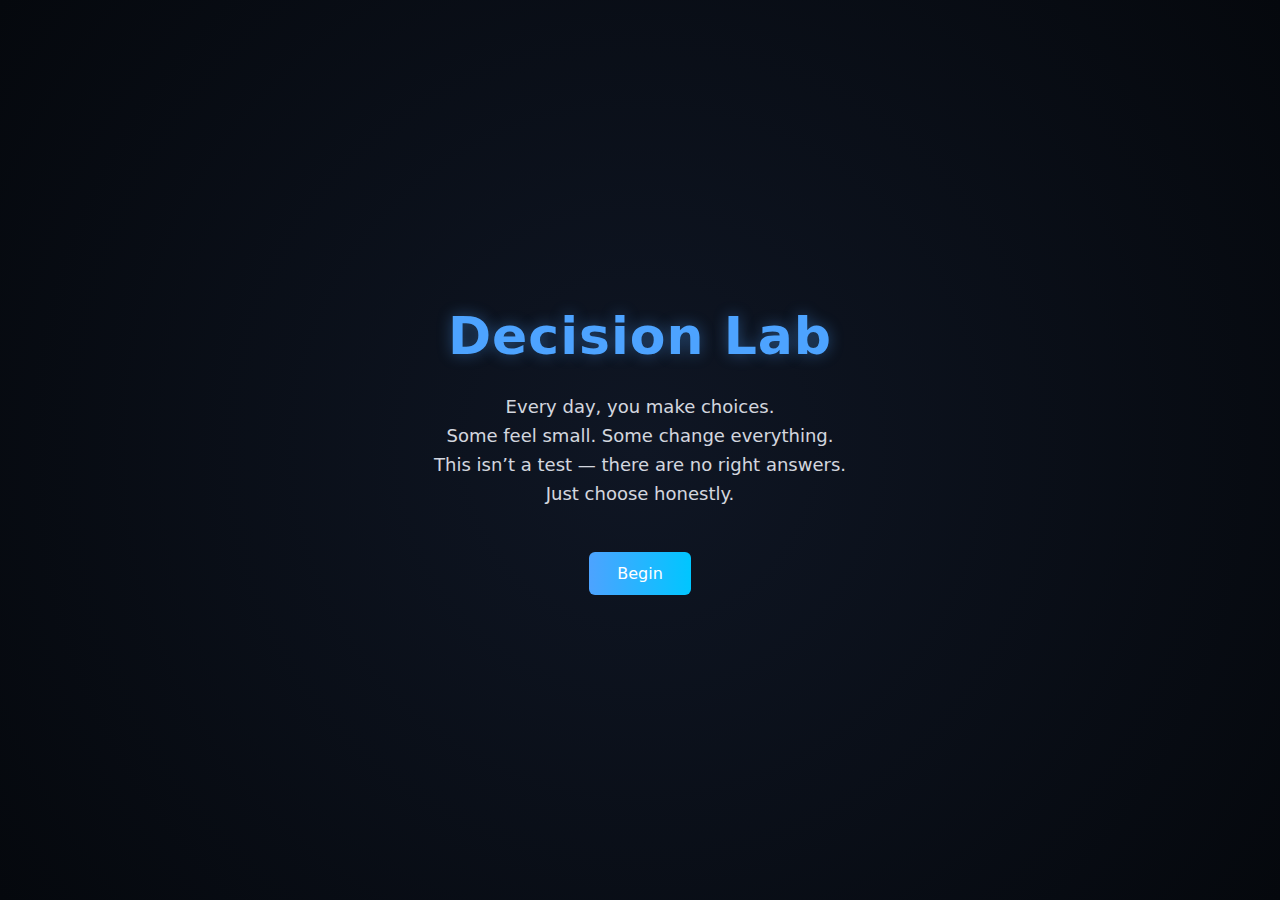
<file: frontend/index.html>
<!DOCTYPE html>
<html lang="en">
<head>
  <meta charset="UTF-8" />
  <title>Decision Lab</title>
  <link rel="stylesheet" href="css/style.css" />
</head>
<body class="intro">
  <div class="intro-container">
    <h1 class="intro-title">Decision Lab</h1>

    <p class="intro-line">Every day, you make choices.</p>
    <p class="intro-line">Some feel small. Some change everything.</p>
    <p class="intro-line">This isn’t a test — there are no right answers.</p>
    <p class="intro-line">Just choose honestly.</p>

    <button id="startBtn" class="start-btn">Begin</button>
  </div>

  <script>
    document.getElementById("startBtn").onclick = () => {
      window.location.href = "scenario.html";
    };
  </script>
</body>
</html>
</file>
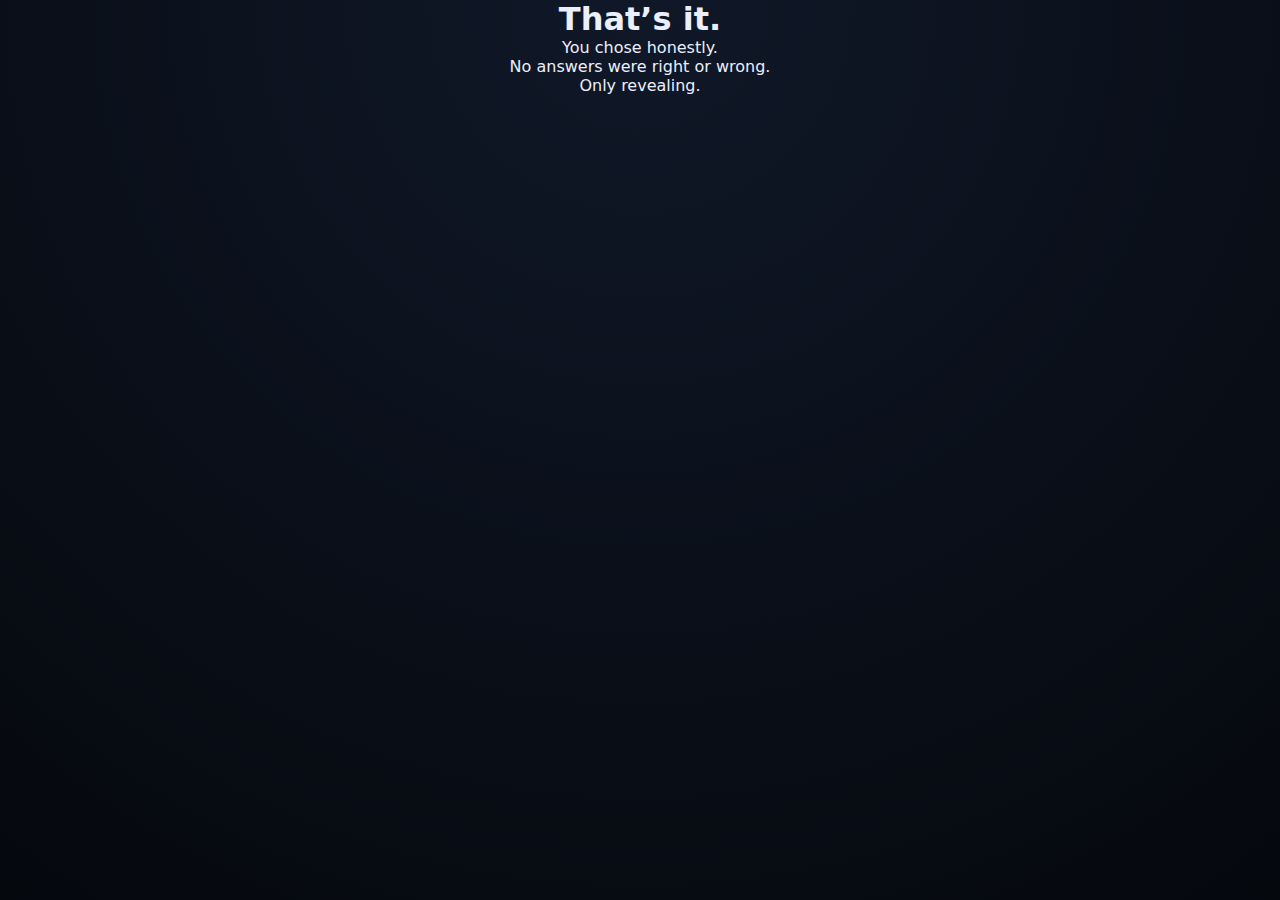
<file: frontend/end.html>
<!DOCTYPE html>
<html lang="en">
<head>
  <meta charset="UTF-8" />
  <title>Decision Lab — End</title>
  <link rel="stylesheet" href="css/style.css" />
</head>
<body>

<div class="content" style="width:100%; text-align:center;">
  <h1>That’s it.</h1>
  <p>You chose honestly.</p>
  <p>No answers were right or wrong.</p>
  <p>Only revealing.</p>
</div>

</body>
</html>
</file>
<file: frontend/css/style.css>
* {
  margin: 0;
  padding: 0;
  box-sizing: border-box;
  font-family: "Inter", system-ui, sans-serif;
}

body {
  background: radial-gradient(circle at top, #101828, #05080d);
  color: #eaefff;
  min-height: 100vh;
}

/* Loader */
.loader {
  height: 100vh;
  display: flex;
  justify-content: center;
  align-items: center;
  font-size: 18px;
  color: #9bbcff;
  animation: pulse 1.3s infinite;
}

@keyframes pulse {
  0% { opacity: 0.4; }
  50% { opacity: 1; }
  100% { opacity: 0.4; }
}

/* App Layout */
.app {
  padding: 40px;
}

.scenario-container {
  display: flex;
  gap: 40px;
  max-width: 1200px;
  margin: auto;
  align-items: center;
}

/* Text section */
.scenario-text {
  flex: 1;
}

.scenario-text h1 {
  font-size: 32px;
  margin-bottom: 20px;
}

#story p {
  margin-bottom: 10px;
  font-size: 17px;
  opacity: 0.9;
}

/* Options */
.options {
  margin-top: 25px;
  display: flex;
  flex-direction: column;
  gap: 10px;
}

.options button {
  background: rgba(255,255,255,0.06);
  border: 1px solid rgba(255,255,255,0.12);
  color: #fff;
  padding: 10px 14px;
  border-radius: 8px;
  cursor: pointer;
  font-size: 14px;
  text-align: left;
  transition: all 0.15s ease;
}

.options button:hover {
  background: rgba(120,160,255,0.18);
  border-color: #6f8cff;
}

/* Image section */
.scenario-image {
  flex: 1;
  display: flex;
  justify-content: center;
}

.scenario-image img {
  width: 100%;
  max-width: 420px;
  border-radius: 14px;
  box-shadow: 0 20px 50px rgba(0,0,0,0.6);
}

/* Responsive */
@media (max-width: 900px) {
  .scenario-container {
    flex-direction: column;
  }
}
/* INTRO PAGE DESIGN */
body.intro {
  background: radial-gradient(circle at center, #0f1624, #05080d);
  color: #e9ecf4;
  height: 100vh;
  display: flex;
  justify-content: center;
  align-items: center;
  text-align: center;
  overflow: hidden;
}

.intro-container {
  max-width: 600px;
  animation: fadeUp 1s ease-out;
}

.intro-title {
  font-size: 52px;
  letter-spacing: 1px;
  color: #4da3ff;
  margin-bottom: 30px;
  font-weight: 700;
  text-shadow: 0 0 15px rgba(77, 163, 255, 0.4);
}

.intro-line {
  font-size: 18px;
  opacity: 0.9;
  margin: 8px 0;
  animation: fadeLine 0.8s ease-in forwards;
}

.intro-line:nth-child(2) { animation-delay: 0.2s; }
.intro-line:nth-child(3) { animation-delay: 0.4s; }
.intro-line:nth-child(4) { animation-delay: 0.6s; }
.intro-line:nth-child(5) { animation-delay: 0.8s; }

.start-btn {
  margin-top: 40px;
  padding: 12px 28px;
  font-size: 16px;
  color: #fff;
  background: linear-gradient(90deg, #4da3ff, #00c6ff);
  border: none;
  border-radius: 6px;
  cursor: pointer;
  transition: transform 0.2s ease, box-shadow 0.3s ease;
}

.start-btn:hover {
  transform: translateY(-3px);
  box-shadow: 0 4px 12px rgba(0, 198, 255, 0.3);
}

@keyframes fadeUp {
  from { opacity: 0; transform: translateY(20px); }
  to { opacity: 1; transform: translateY(0); }
}

@keyframes fadeLine {
  from { opacity: 0; transform: translateY(10px); }
  to { opacity: 1; transform: translateY(0); }
}
</file>
